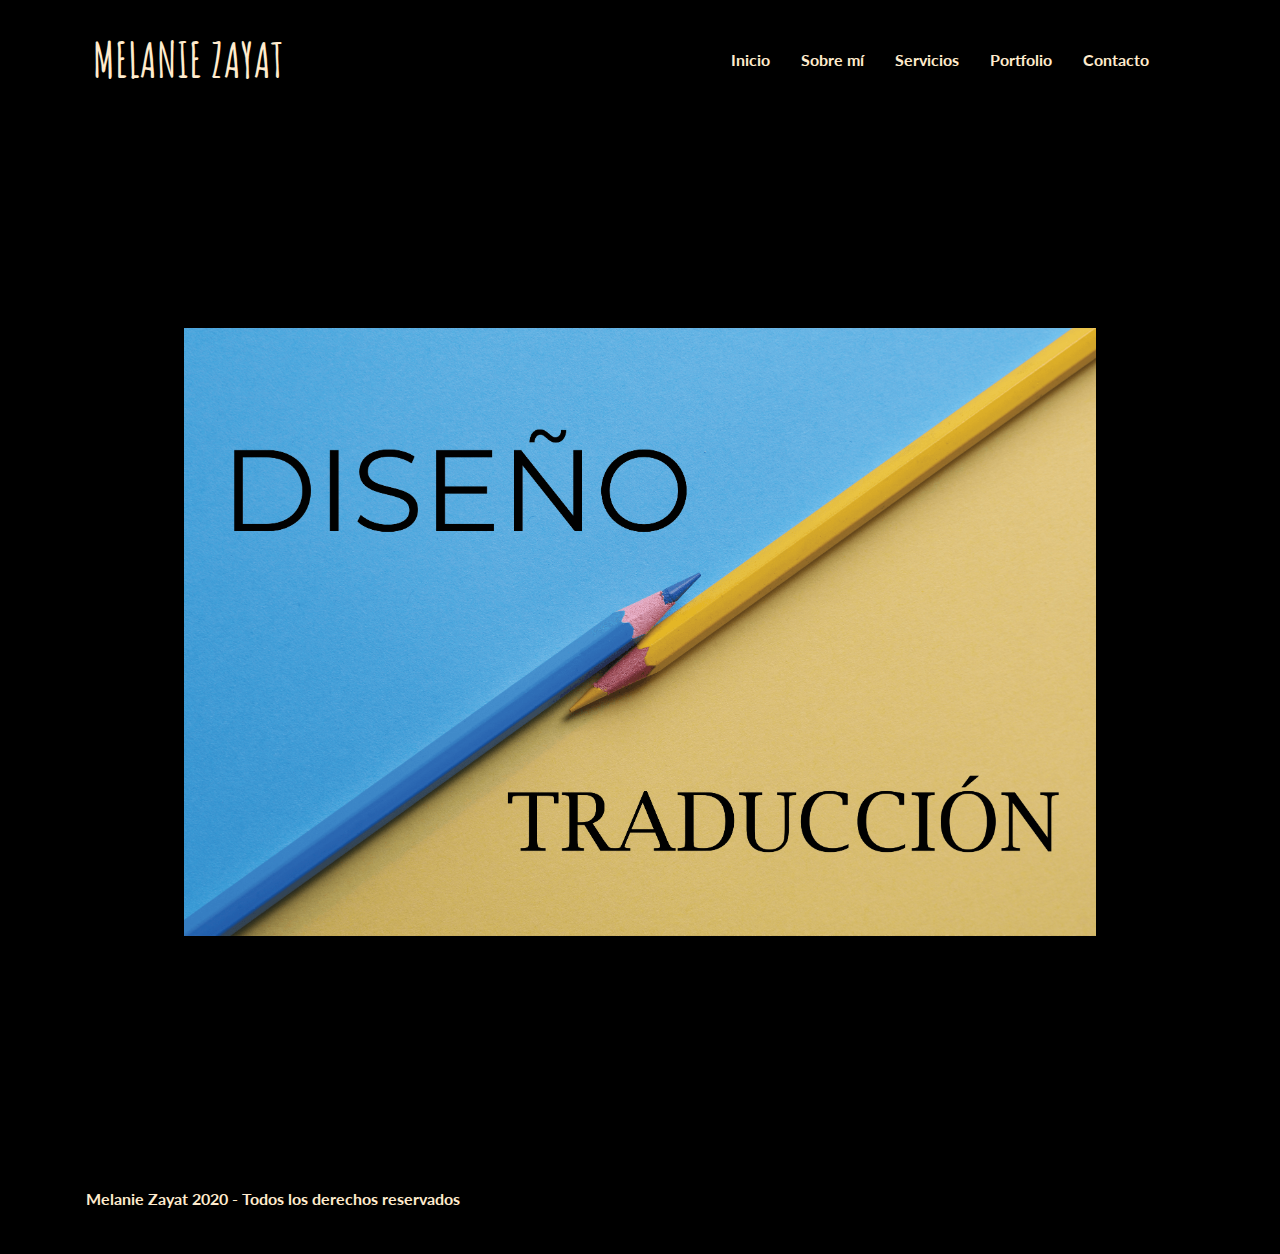
<file: index.html>
<!DOCTYPE html>
<html lang="es">
<head>
    <meta charset="utf-8"/>
    <meta name="viewport" content="width=device-width, initial-scale=1.0">
    <meta name="keywords" content="DISEÑO, LOGO, TRADUCCIÓN, INGLÉS, LOCALIZACIÓN, WEB, DISEÑADOR, SUBTITULADO, FREELANCE, INDEPENDIENTE, traductora, design, diseñador, diseñadora, desarrollador">
    <meta name="description" content="Creadora de diseños y traductora de inglés freelance">
    <!--Link a fuentes-->
    <link href="https://fonts.googleapis.com/css2?family=Amatic+SC:wght@400;700&display=swap" rel="stylesheet">
    <link href="https://fonts.googleapis.com/css2?family=Lato:wght@300&family=Montserrat:wght@500&display=swap" rel="stylesheet">
    <link href="https://fonts.googleapis.com/css2?family=Lato:wght@300&family=Montserrat:wght@500&display=swap" rel="stylesheet">
    <!--Link a fontawesome para iconos-->
    <link rel="stylesheet" href="https://use.fontawesome.com/releases/v5.14.0/css/all.css" integrity="sha384-HzLeBuhoNPvSl5KYnjx0BT+WB0QEEqLprO+NBkkk5gbc67FTaL7XIGa2w1L0Xbgc" crossorigin="anonymous">

  
    <title>
        Inicio
    </title>
    <link rel="stylesheet" href="styles/estilos.css">
</head>
        <body>
         <div id="contenedorIndex">
        <header id="logoMenu">
            <h1><a class="logo" href="index.html">MELANIE ZAYAT</a></h1>        
      <nav>
        <label for="nav-toggle">&#9776;</label>
        <input type="checkbox" id="nav-toggle" />

        <ul class="menu">
            <li><a href="index.html">Inicio</a></li>
            <li><a href="views/sobremi.html">Sobre mí</a></li> 
            <li><a href="views/servicios.html">Servicios</a></li> 
            <li><a href="views/portfolio.html">Portfolio</a></li> 
            <li><a href="views/contacto.html">Contacto</a></li> 
        </ul>
      </nav>
        </header>
        <main>
          <!--Foto presentación-->
        <div id="landing">
          <img src="imagenes/landing/landing-main.png" alt="Diseño y Traducción">
        </div>
        <footer class="social-footer">
          <div class="social-footer-left">
            <h4>Melanie Zayat 2020 - Todos los derechos reservados</h4>
          </div>
          <div class="social-footer-icons">
            <ul class="menu simple">
              <li><a href="https://www.facebook.com/"><i class="fab fa-facebook"></i></a></li>
              <li><a href="https://www.instagram.com/?hl=en"><i class="fab fa-instagram"></i></a></li>
              <li><a href="https://www.pinterest.com/"><i class="fab fa-pinterest-p"></i></a></li>
              <li><a href="https://twitter.com/?lang=en"><i class="fab fa-linkedin-in"></i></a></li>
            </ul>
          </div>
        </footer>
        
        </div><!--Fin contenedor Index-->
        </body>
</html>
</file>
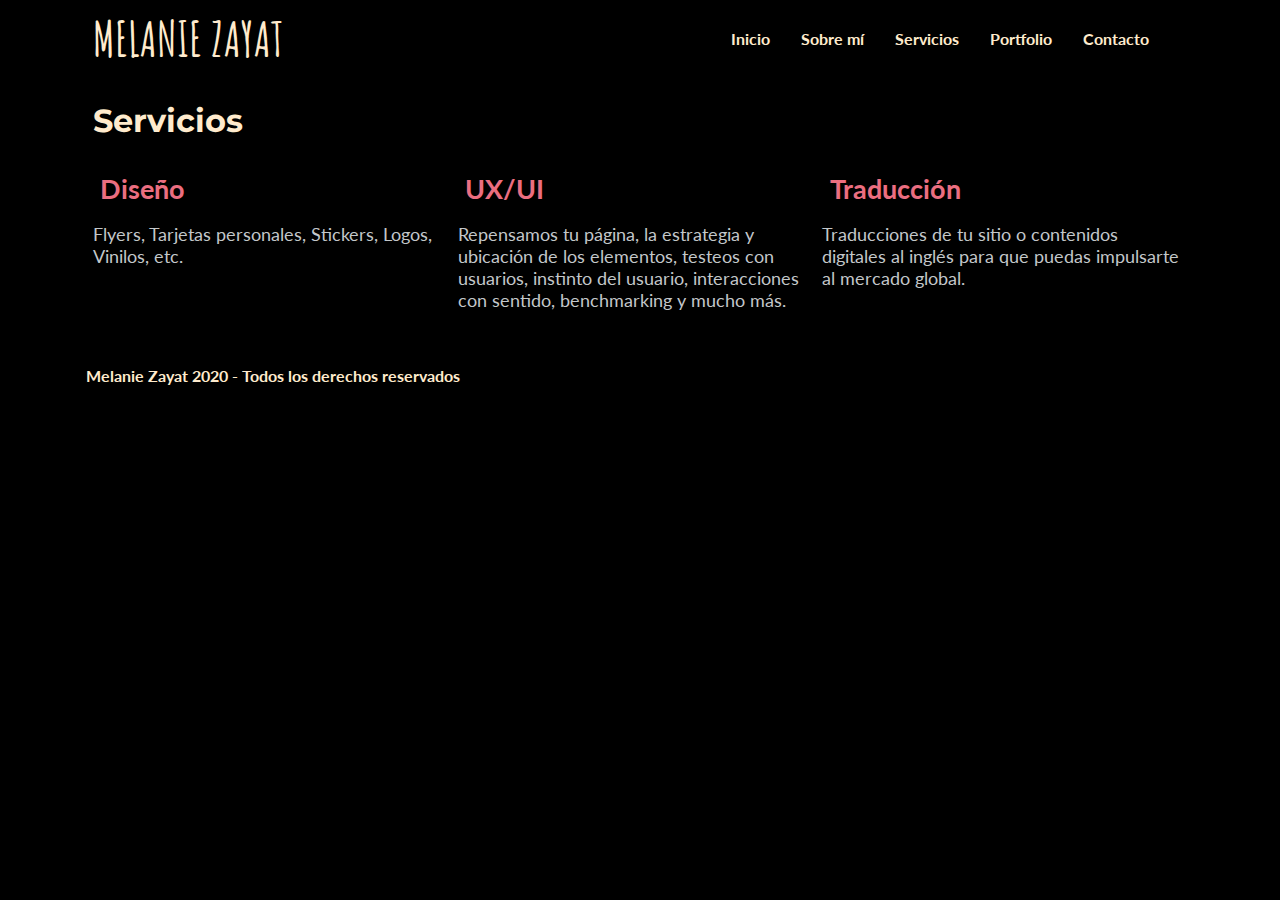
<file: views/servicios.html>
<!DOCTYPE html>
<html lang="es">
    <head>
        <meta charset="utf-8"/>
        <meta name="viewport" content="width=device-width, initial-scale=1.0">
        <meta name="keywords" content="DISEÑO, LOGO, TRADUCCIÓN, INGLÉS, LOCALIZACIÓN, WEB, DISEÑADOR, SUBTITULADO, FREELANCE, INDEPENDIENTE, traductora, design, diseñador, diseñadora, desarrollador">
        <meta name="description" content="Creadora de diseños y traductora de inglés freelance">
        <link href="https://fonts.googleapis.com/css2?family=Amatic+SC:wght@400;700&display=swap" rel="stylesheet">
        <link href="https://fonts.googleapis.com/css2?family=Lato:wght@300&family=Montserrat:wght@500&display=swap" rel="stylesheet">
        <link href="https://fonts.googleapis.com/css2?family=Lato:wght@300&family=Montserrat:wght@500&display=swap" rel="stylesheet">
        <!--link a fontawesome-->
        <link rel="stylesheet" href="https://use.fontawesome.com/releases/v5.14.0/css/all.css" integrity="sha384-HzLeBuhoNPvSl5KYnjx0BT+WB0QEEqLprO+NBkkk5gbc67FTaL7XIGa2w1L0Xbgc" crossorigin="anonymous">

        <title>
                Servicios
        </title>
        <link rel="stylesheet" href="../styles/estilos.css">
    </head>  
    
    <body class="fondos">
      <div id="contenedorIndex">
        <header id="logoMenu">
           <span><a class="logo" href="index.html">MELANIE ZAYAT</a></span>
           <nav>
            <label for="nav-toggle">&#9776;</label>
            <input type="checkbox" id="nav-toggle" />
            <ul class="menu">
                <li><a href="../index.html">Inicio</a></li>
                <li><a href="sobremi.html">Sobre mí</a></li> 
                <li><a href="servicios.html">Servicios</a></li> 
                <li><a href="portfolio.html">Portfolio</a></li> 
                <li><a href="contacto.html">Contacto</a></li>  
            </ul>
        </nav>
        </header>
      <section>
          <h3 class="titulosImportantes">Servicios</h3>    
    <div id="servicios">    
      <div>
          <h2>Diseño</h2>
          <p> 
            Flyers, Tarjetas personales, Stickers, Logos, Vinilos, etc.
          </P>
      </div>   
      <div>
          <h2>UX/UI</h2>
          <p> Repensamos tu página, la estrategia y ubicación de los elementos, testeos con usuarios, instinto del usuario, interacciones con sentido, benchmarking y mucho más.
          </p>
      </div> 
      <div>
          <h2>Traducción</h2>
          <p>Traducciones de tu sitio o contenidos digitales al inglés para que puedas impulsarte al mercado global.
          </p>
      </div> 
      
    </div>
</section> 
        <footer class="social-footer">
          <div class="social-footer-left">
            <h4>Melanie Zayat 2020 - Todos los derechos reservados</h4>
          </div>
          <div class="social-footer-icons">
            <ul class="menu simple">
              <li><a href="https://www.facebook.com/"><i class="fab fa-facebook"></i></a></li>
              <li><a href="https://www.instagram.com/?hl=en"><i class="fab fa-instagram"></i></a></li>
              <li><a href="https://www.pinterest.com/"><i class="fab fa-pinterest-p"></i></a></li>
              <li><a href="https://twitter.com/?lang=en"><i class="fab fa-linkedin-in"></i></a></li>
            </ul>
          </div>
        </footer>
    
  </div>
</body>
</html>
</file>
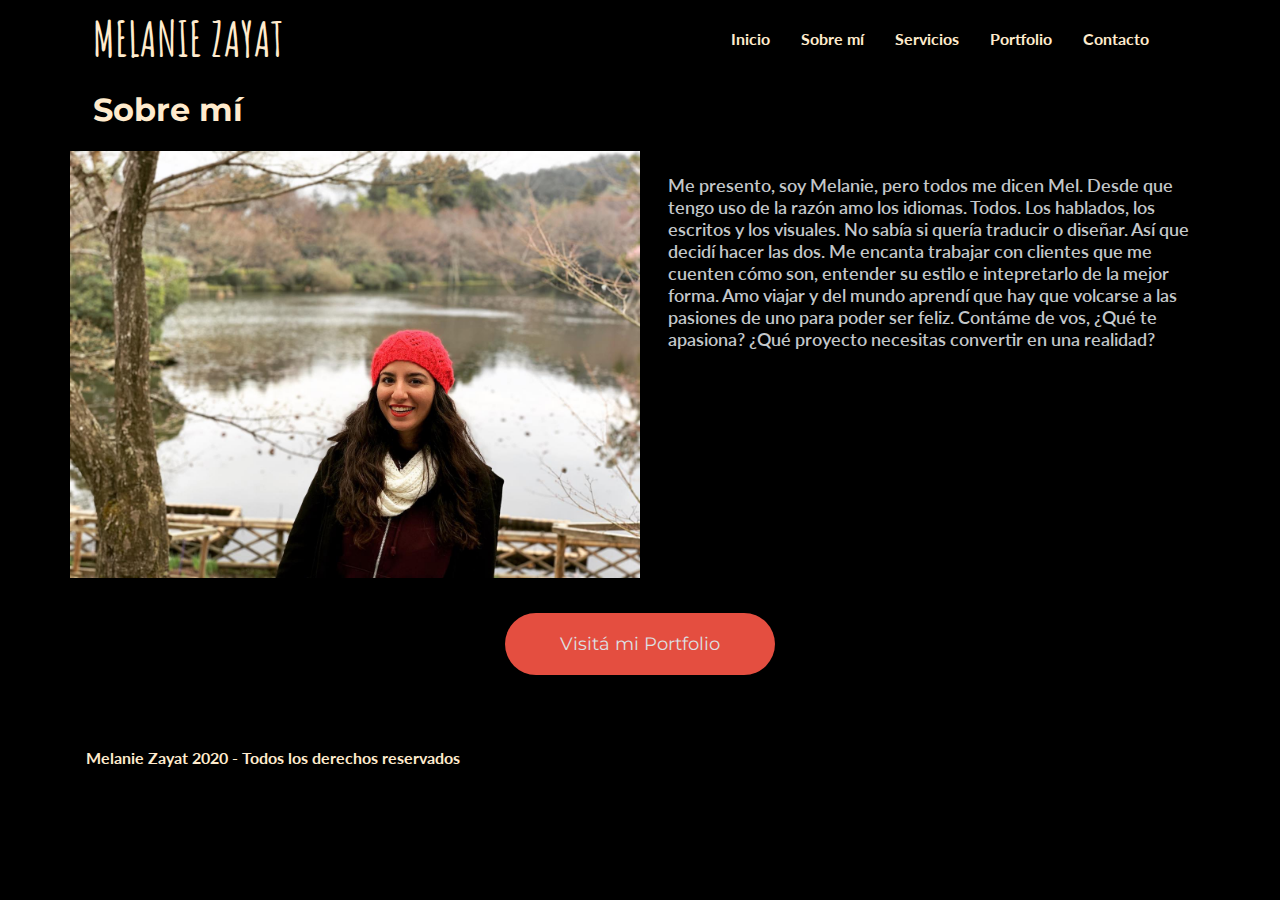
<file: views/sobremi.html>
<!DOCTYPE html>
<html lang="es">
<head>
    <meta charset="utf-8"/>
    <meta name="viewport" content="width=device-width, initial-scale=1.0">
    <meta name="keywords" content="DISEÑO, LOGO, TRADUCCIÓN, INGLÉS, LOCALIZACIÓN, WEB, DISEÑADOR, SUBTITULADO, FREELANCE, INDEPENDIENTE, traductora, design, diseñador, diseñadora, desarrollador">
    <meta name="description" content="Creadora de diseños y traductora de inglés freelance">
    <!--Links a fuentes-->
    <link href="https://fonts.googleapis.com/css2?family=Amatic+SC:wght@400;700&display=swap" rel="stylesheet">
    <link href="https://fonts.googleapis.com/css2?family=Lato:wght@300&family=Montserrat:wght@500&display=swap" rel="stylesheet">
    <link href="https://fonts.googleapis.com/css2?family=Lato:wght@300&family=Montserrat:wght@500&display=swap" rel="stylesheet">
    <!--Links a fontawesome-->
    <link rel="stylesheet" href="https://use.fontawesome.com/releases/v5.14.0/css/all.css" integrity="sha384-HzLeBuhoNPvSl5KYnjx0BT+WB0QEEqLprO+NBkkk5gbc67FTaL7XIGa2w1L0Xbgc" crossorigin="anonymous">
    
    <title>
        Sobre Mí
    </title>
    <link rel="stylesheet" href="../styles/estilos.css">
</head>    
<body class="fondo">
    <div id="contenedorIndex">
            <header id="logoMenu">
        <span><a class="logo" href="index.html">MELANIE ZAYAT</a></span>
        <nav>
            <label for="nav-toggle">&#9776;</label>
            <input type="checkbox" id="nav-toggle" />
            
            <ul class="menu">
                <li><a href="../index.html">Inicio</a></li>
                <li><a href="sobremi.html">Sobre mí</a></li> 
                <li><a href="servicios.html">Servicios</a></li> 
                <li><a href="portfolio.html">Portfolio</a></li> 
                <li><a href="contacto.html">Contacto</a></li> 
            </ul>
        </nav>
    </header>
    <h1 class="titulosImportantes">Sobre mí</h1>
    <section class="sobreMi">
        <img src="../imagenes/melanie-2.jpg" alt="Melanie-Zayat"> 
        <div id="descripcion">
            <p>
                Me presento, soy Melanie, pero todos me dicen Mel.
                Desde que tengo uso de la razón amo los idiomas. Todos. Los hablados, los escritos y los visuales. 
                No sabía si quería traducir o diseñar. Así que decidí hacer las dos. 
                Me encanta trabajar con clientes que me cuenten cómo son, entender su estilo e intepretarlo de la mejor forma.
                Amo viajar y del mundo aprendí que hay que volcarse a las pasiones de uno para poder ser feliz.
                Contáme de vos, ¿Qué te apasiona? ¿Qué proyecto necesitas convertir en una realidad?
            </p>
        </div> 
    </section>
        <div>
            <div class="contenedorBoton">
                <a class="boton" href="portfolio.html"> Visitá mi Portfolio
                </a>
            </div>
        </div>
        <footer class="social-footer">
            <div class="social-footer-left">
              <h4>Melanie Zayat 2020 - Todos los derechos reservados</h4>
            </div>
            <div class="social-footer-icons">
              <ul class="menu simple">
                <li><a href="https://www.facebook.com/"><i class="fab fa-facebook"></i></a></li>
                <li><a href="https://www.instagram.com/?hl=en"><i class="fab fa-instagram"></i></a></li>
                <li><a href="https://www.pinterest.com/"><i class="fab fa-pinterest-p"></i></a></li>
                <li><a href="https://twitter.com/?lang=en"><i class="fab fa-linkedin-in"></i></a></li>
              </ul>
            </div>
          </footer>
        </div>
    </body>
</html>
</file>
<file: styles/estilos.css>
@charset "UTF-8";
/*GENERALES*/
/*Variables*/
/*TEXTOS*/
h2 {
  width: 98%;
  padding: 0;
  margin-left: 2%;
  margin-top: 0px;
  margin-bottom: 5px;
  color: #EB6E80;
  font-family: 'Lato', sans-serif;
}

h4 {
  color: #ffebcd;
  font-family: "Lato", sans-serif;
}

/*Logo-nombre*/
.logo {
  color: #ffebcd;
  font-family: 'Amatic SC', cursive;
  font-weight: 700;
  font-size: 3rem;
  display: -webkit-box;
  display: -ms-flexbox;
  display: flex;
  -webkit-box-orient: horizontal;
  -webkit-box-direction: normal;
      -ms-flex-flow: row wrap;
          flex-flow: row wrap;
  -webkit-box-pack: start;
      -ms-flex-pack: start;
          justify-content: flex-start;
  text-decoration: none;
}

/*Contenedor del header principal - Padre de Menu y logo*/
#logoMenu {
  margin-right: 2%;
  margin-left: 2%;
  padding: 0;
  display: -webkit-box;
  display: -ms-flexbox;
  display: flex;
  -webkit-box-align: center;
      -ms-flex-align: center;
          align-items: center;
  -webkit-box-pack: justify;
      -ms-flex-pack: justify;
          justify-content: space-between;
}

/*MENU*/
/*La idea es que cuando hagamos mobile esto se vuelva vertical*/
#nav-toggle {
  display: none;
}

label {
  display: none;
}

.menu {
  list-style-type: none;
  display: -webkit-box;
  display: -ms-flexbox;
  display: flex;
  -webkit-box-orient: horizontal;
  -webkit-box-direction: normal;
      -ms-flex-flow: row nowrap;
          flex-flow: row nowrap;
  -webkit-box-pack: end;
      -ms-flex-pack: end;
          justify-content: flex-end;
  margin-right: 30px;
}

.menu li {
  padding-left: 15px;
  /*Fuente y estilo texto menú*/
  /*Transiciones de menu nav*/
}

.menu li a {
  text-decoration: none;
  border-color: #E44E40;
  border-radius: 20px;
  padding: 8px;
  color: #ffebcd;
  font-family: 'Lato', sans-serif;
  font-size: 1rem;
  font-weight: 700;
  cursor: pointer;
  -webkit-transition: 0.3s;
  transition: 0.3s;
}

.menu li a:hover {
  background-color: #E44E40;
  color: white;
}

/*Titulos de cada html*/
.titulosImportantes {
  color: #ffebcd;
  font-family: 'Montserrat', sans-serif;
  font-size: 2rem;
  margin-left: 2%;
}

/*Subtitulos dentro de cada html*/
h3 {
  font-family: 'Lato', sans-serif;
  font-size: 1rem;
}

.titulosSecundarios {
  color: #EB6E80;
  font-family: 'Lato', sans-serif;
  margin-top: 0px;
  margin-bottom: 5px;
  display: -webkit-box;
  display: -ms-flexbox;
  display: flex;
}

/*Parrafos*/
.parrafos {
  color: #c3c7ca;
  font-family: 'Lato', sans-serif;
  padding: 0;
}

/*Color comodin por ahora*/
#servicios h2 {
  color: #EB6E80;
  font-family: 'Lato', sans-serif;
  margin-top: 0px;
  margin-bottom: 5px;
}

#servicios p {
  color: #c3c7ca;
  font-family: 'Lato', sans-serif;
  padding: 0;
}

.fondo {
  background-color: black;
}

body {
  background-color: black;
}

/*Estilo call to action - Alineacion, margenes*/
.boton {
  display: block;
  width: 230px;
  margin: 35px auto;
  background-color: #E44E40;
  color: #dce0e4;
  padding: 20px;
  border-radius: 40px;
  font-size: 18px;
  text-decoration: none;
  text-align: center;
  font-family: 'Montserrat', sans-serif;
  clear: both;
  cursor: pointer;
  -webkit-transition: 0.3s;
  transition: 0.3s;
}

/*Transiciones de boton*/
.boton:hover {
  background-color: #dce0e4;
  color: #E44E40;
}

/* SECCION INDEX*/
/*Galeria para landing*/
#contenedorIndex {
  width: 100%;
  margin: auto;
}

#landing img {
  display: block;
  margin: auto;
  max-width: 80%;
}

/*SECCION SOBRE MI - Continua al final x manejo de media queries*/
/*Id de mi descripcion para SOBRE MI*/
.sobreMi {
  display: block;
}

.sobreMi img {
  max-width: 100%;
}

#descripcion {
  font-family: 'Lato', sans-serif;
  font-weight: 600;
  padding: 5px;
  font-size: 18px;
  margin-left: 2%;
}

#descripcion p {
  color: #c3c7ca;
  font-family: 'Lato', sans-serif;
  padding: 0;
}

/*SECCION PORTFOLIO*/
.carousel-inner > .carousel-item > img {
  margin: 0 auto;
}

.carousel {
  height: 26em;
  margin-top: 5%;
}

.carousel-caption {
  position: relative;
  left: auto;
  right: auto;
}

/*SECCION SERVICIOS*/
#contenedorServicios {
  width: 100%;
}

#servicios {
  color: #ffebcd;
  font-family: 'Montserrat', sans-serif;
  font-size: 2rem;
  display: -webkit-box;
  display: -ms-flexbox;
  display: flex;
  -webkit-box-orient: vertical;
  -webkit-box-direction: normal;
      -ms-flex-direction: column;
          flex-direction: column;
  margin-left: 2%;
  margin-right: 2%;
}

#servicios div {
  -ms-flex-preferred-size: 100%;
      flex-basis: 100%;
  /* si flex-direction: row --> funciona como el "WIDTH" 
      si flex-direction: column --> funciona como el "HEIGHT"  */
  -ms-flex-negative: 0;
      flex-shrink: 0;
  background-color: black;
  border-color: #525252;
  border-radius: 10px;
  color: #ffebcd;
  font-family: 'Lato', sans-serif;
  padding: 0;
  font-size: 18px;
}

/*SECCION CONTACTO*/
#contenedorContacto {
  width: 100%;
}

.contactoFondo {
  background-size: cover;
  background-attachment: fixed;
  height: 700px;
}

.title {
  margin: 0 auto;
  width: 50%;
  text-align: center;
  padding-bottom: 10px;
  font-size: 42px;
  color: #fcfcfc;
}

#title-Tag-Line {
  font-size: 20px;
}

/* This will center the form */
.wrapper {
  width: 80%;
  height: 50%;
  margin: 5% auto 0 auto;
}

/* form animation starts */
.form {
  background: #EBEBEB;
  text-align: center;
  -webkit-box-shadow: 0px 0px 20px 5px #AAA;
          box-shadow: 0px 0px 20px 5px #AAA;
  border-radius: 10px;
  width: 100%;
  height: 400px;
  margin: 30px auto 0 auto;
  padding: 10px 10px;
  -webkit-animation: bounce 1.5s infinite;
          animation: bounce 1.5s infinite;
}

.name {
  background-color: #DF1B76;
  border-bottom: 5px solid #B2175F;
  color: white;
  width: 80%;
}

::-webkit-input-placeholder {
  color: white;
  font-size: 20px;
}

::-webkit-input-placeholder .name:hover {
  background-color: #DF1B76;
  border-bottom: 5px solid #B2175F;
  height: 30px;
  width: 400px;
}

.email {
  background-color: #7239C1;
  border-bottom: 5px solid #502789;
  height: 50px;
  width: 80%;
}

.email .email:hover {
  background-color: #7239C1;
  border-bottom: 5px solid #502789;
  height: 30px;
  width: 380px;
}

.message {
  background-color: #e66c0f;
  border-bottom: 5px solid #c32311;
  overflow: hidden;
  height: 100px;
  width: 80%;
}

.message .message:hover {
  background-color: #2DD7BB;
  border-bottom: 5px solid #2BB09A;
  height: 100px;
  width: 370px;
}

.submit {
  border-radius: 5px;
  padding: 10px;
  background-color: #2DD7BB;
  border: none;
  border-bottom: 5px solid #CB64B2;
  -webkit-transform: translateY(-120px);
          transform: translateY(-120px);
}

.submit .submit:hover {
  border-bottom: 5px solid #CB64B2;
  -webkit-box-shadow: 15px 15px 15px 5px rgba(78, 72, 77, 0.219);
          box-shadow: 15px 15px 15px 5px rgba(78, 72, 77, 0.219);
}

.entry {
  display: block;
  margin: 30px auto;
  padding: 10px;
  border-radius: 5px;
  border: none;
  -webkit-transition: all 0.5s ease 0s;
  transition: all 0.5s ease 0s;
  -webkit-box-shadow: 0px 0px 25px 2px #AAA;
          box-shadow: 0px 0px 25px 2px #AAA;
}

/* Shadow to make it look like form is floating  */
.shadow {
  -webkit-box-shadow: 0px 0px 60px 5px #AAA;
          box-shadow: 0px 0px 60px 5px #AAA;
  opacity: 0.5;
  border-radius: 100px;
  width: 50%;
  margin: 50px auto 0 auto;
  padding: 0 20px;
  -webkit-animation: shadow 1.5s infinite;
          animation: shadow 1.5s infinite;
}

.submit {
  border-radius: 5px;
  padding: 10px;
  width: 150px;
  color: white;
  background-color: #EE78D1;
  border: none;
  border-bottom: 5px solid #CB64B2;
  margin-top: 150px;
}

@-webkit-keyframes bounce {
  0% {
  }
  50% {
    -webkit-transform: translate(0, 8px);
            transform: translate(0, 8px);
  }
}

@keyframes bounce {
  0% {
  }
  50% {
    -webkit-transform: translate(0, 8px);
            transform: translate(0, 8px);
  }
}

@-webkit-keyframes shadow {
  0% {
  }
  50% {
    opacity: 0.8;
    width: 50%;
  }
}

@keyframes shadow {
  0% {
  }
  50% {
    opacity: 0.8;
    width: 50%;
  }
}

/*Estilos del FOOTER - Falta modificar*/
.social-footer {
  padding: 1rem;
  background: #000000;
  display: -webkit-box;
  display: -ms-flexbox;
  display: flex;
  -webkit-box-align: center;
      -ms-flex-align: center;
          align-items: center;
  -webkit-box-pack: justify;
      -ms-flex-pack: justify;
          justify-content: space-between;
}

.social-footer .social-footer-icons li:last-of-type {
  margin-right: 0;
}

.social-footer .social-footer-icons .fa {
  font-size: 1.3rem;
  color: #ffebcd;
}

.social-footer .social-footer-icons .fa:hover {
  color: darkgrey(#000000 25%);
  -webkit-transition: color 0.3s ease-in;
  transition: color 0.3s ease-in;
}

/*RESPONSIVE*/
/* Para seccion SOBRE MI */
@media (min-width: 768px) {
  .sobreMi {
    display: -webkit-box;
    display: -ms-flexbox;
    display: flex;
  }
  .sobreMi img {
    width: 50%;
  }
  .sobreMi .descripcion {
    width: 50%;
  }
}

/* MENU RESPONSIVE */
@media screen and (max-width: 768px) {
  #nav-toggle:checked + .menu {
    /* la "magia" que al hacer clic despliegue el menu" */
    display: block;
    position: absolute;
    left: 0;
    top: 80px;
    width: 100%;
    background-color: black;
    margin: 0;
    padding: 0;
  }
  #nav-toggle:checked + .menu a {
    font-size: 2rem;
    text-align: center;
    display: block;
  }
  label {
    /* las 3 rayitas */
    display: block;
    color: white;
    font-size: 2.5rem;
  }
  nav .menu {
    /* el menu normal SIN responsive */
    display: none;
  }
}

/* contenedor */
@media (min-width: 768px) {
  #contenedorIndex {
    width: 740px;
  }
  .form {
    width: 45%;
  }
  #servicios {
    -webkit-box-orient: horizontal;
    -webkit-box-direction: normal;
        -ms-flex-direction: row;
            flex-direction: row;
  }
  #servicios div {
    -ms-flex-preferred-size: 33.33%;
        flex-basis: 33.33%;
    -ms-flex-negative: 1;
        flex-shrink: 1;
    /* valor predeterminado, si hay deficit de espacio achica cada hijo */
  }
}

@media (min-width: 992px) {
  #contenedorIndex {
    width: 970px;
  }
}

@media (min-width: 1200px) {
  #contenedorIndex {
    width: 1140px;
  }
}
/*# sourceMappingURL=estilos.css.map */
</file>
